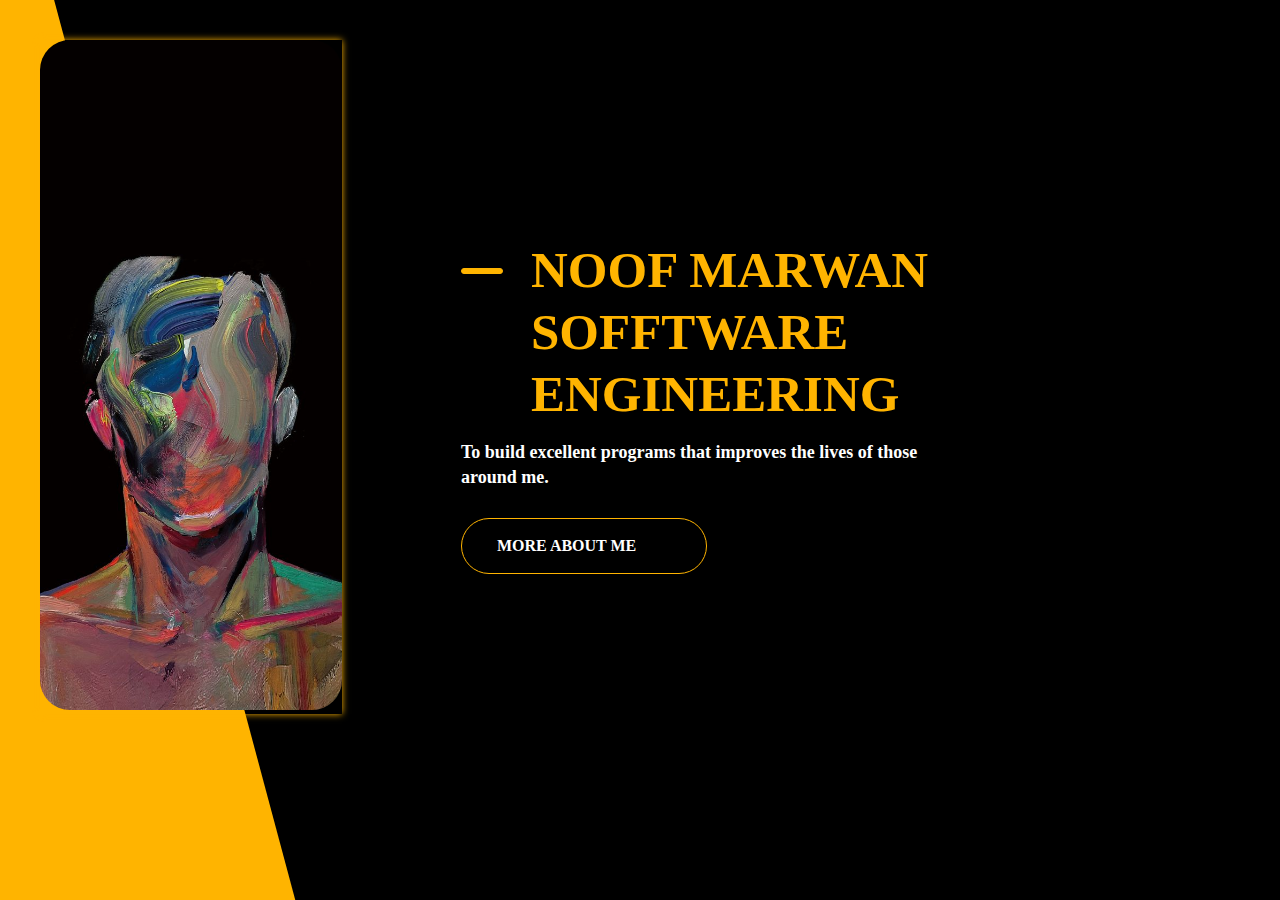
<file: projectt/index.html>
<!DOCTYPE html>
<html lang="en">
<head>
    <meta charset="UTF-8">
    <meta http-equiv="X-UA-Compatible" content="IE=edge">
    <meta name="viewport" content="width=device-width, initial-scale=1.0">
    <title>CV</title>
    <link rel="stylesheet" href="style.css">
</head>
<body> 
    <div class="container">
        <div class="cv">
            <h1>NOOF MARWAN <span>SOFFTWARE ENGINEERING</span></h1>
            <p>To build excellent programs that  improves the lives of those around me.</p>
            <a href="cvs.html" class="btn">more about me</a>  
        </div>
            <div class="cv2">
                <img src="photo/1ff24d7ebbae1a4eef4a76861f979994 (1).jpg" alt="">
            </div>
    <div class="cv3"></div>
    </div>
</body>
</html>
</file>
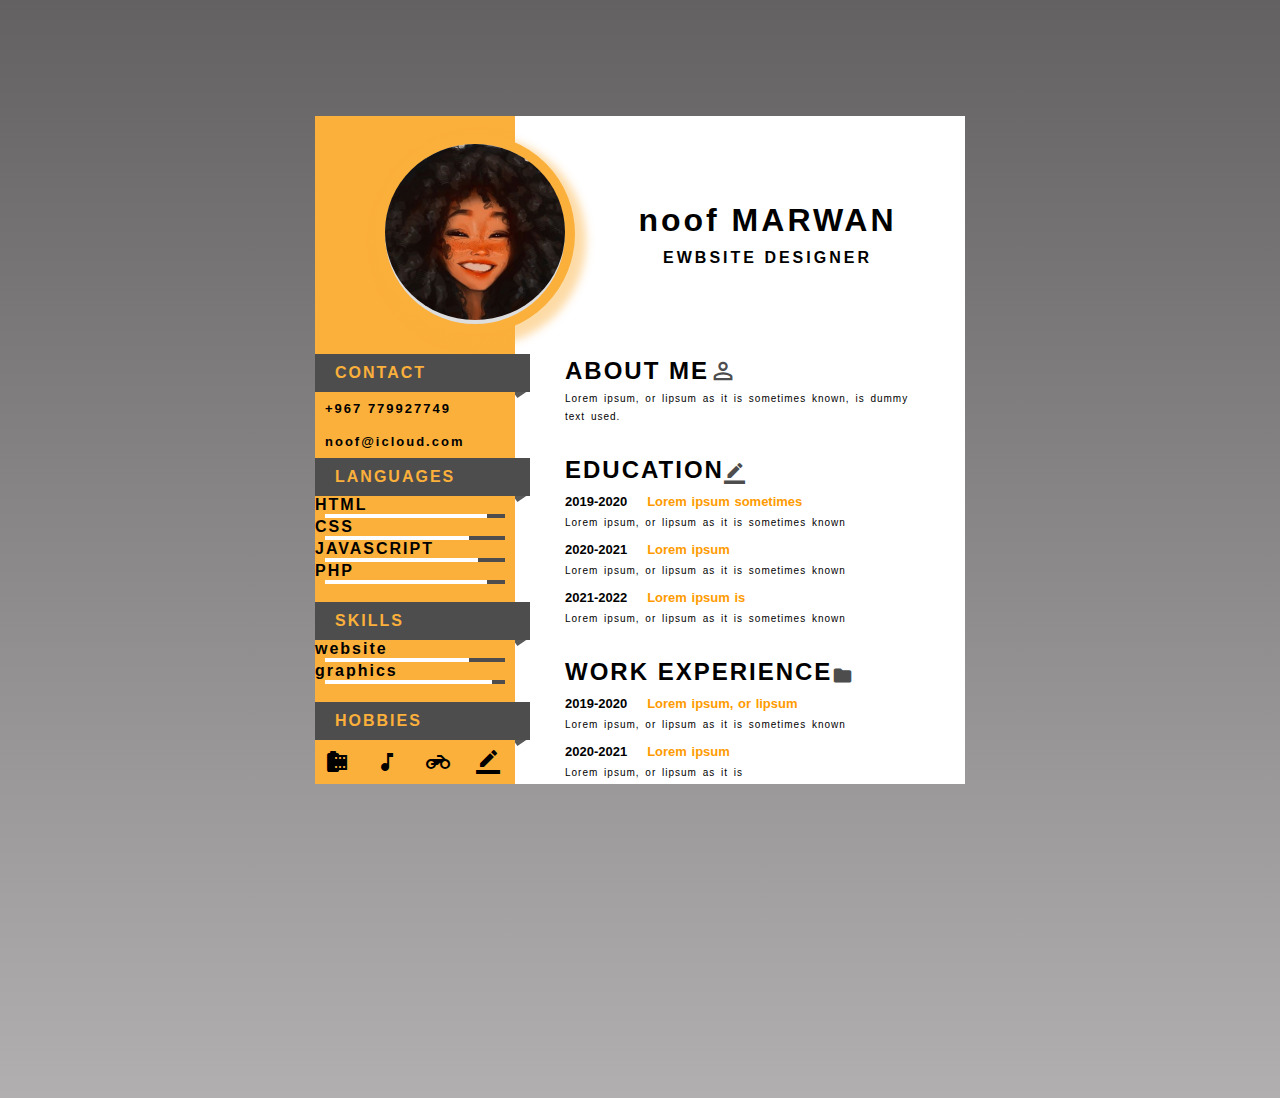
<file: projectt/cvs.html>
<!DOCTYPE html>
<html lang="en">
<head>
    <meta charset="UTF-8">
    <meta http-equiv="X-UA-Compatible" content="IE=edge">
    <meta name="viewport" content="width=device-width, initial-scale=1.0">
    <title>CV</title>
    <link rel="stylesheet" href="styles.css">
    <link href="https://fonts.googleapis.com/icon?family=Material+Icons" rel="stylesheet">

</head>
<body>
    <div class="main">
        <div class="left">
            <br>
            <div class="profile-img"><img src="photo/fofo.jpg"></div>
            <div class="box-1">
                <div class="heading">
                    <P>CONTACT</P>
                </div>
                
                <P class="p1"><i class="material-icons1"></i>+967 779927749</P>
                <P class="p1"><i class="material-icons1"></i>noof@icloud.com</P>
            </div>

            <div class="box-1">
                <div class="heading">
                    <p>LANGUAGES</p>
                </div>
                <P class="P1">HTML
                    <div class="skill-container">
                        <div class="skill html"></div>
                    </div>
                </P>

                <P class="P1">CSS
                    <div class="skill-container">
                        <div class="skill css"></div>
                    </div>
                </P>

                <P class="P1">JAVASCRIPT
                    <div class="skill-container">
                        <div class="skill javascrtpt"></div>
                    </div>
                </P>

                <P class="P1">PHP
                    <div class="skill-container">
                        <div class="skill php"></div>
                    </div>
                </P>



            </div>
            <br>

            <div class="box-1">
                <div class="heading">
                    <p>SKILLS</p>
                </div>
                <P class="P1">website 
                    <div class="skill-container">
                        <div class="skill website"></div>
                    </div>
                </P>

                <P class="P1">graphics 
                    <div class="skill-container">
                        <div class="skill graphics"></div>
                    </div>
                </P>

            </div>
            <br>


            <div class="box-1">
                <div class="heading">
                    <p>HOBBIES</p>
                </div>
                <div class="h-div">
                    <i class="material-icons icons2">camera_roll</i>
                    <i class="material-icons icons2">music_note</i>
                    <i class="material-icons icons2">motorcycle</i>
                    <i class="material-icons icons2">border_color</i>
                </div>








            </div>


                

        </div>
    <div class="right">
            <div class="name-div">
                <h1>noof MARWAN</h1>
                <p>EWBSITE DESIGNER</p>
            </div>

        <div class="box-2">
            <h2>ABOUT ME<i class="material-icons icons3"style="font-size: 28px!important;">perm_identity</i></h2>
            <p class="p2">
                Lorem ipsum, or lipsum as it is sometimes known, is dummy text used.
                
                </p>
                </div>



                <div class="box-2">
                    <h2>EDUCATION<i class="material-icons icons3">border_color</i></h2>
                    <p class="p3">2019-2020<span>Lorem ipsum sometimes </span></p>
                    <p class="p2">
                        Lorem ipsum, or lipsum as it is sometimes known
                        </p>

                        <p class="p3">2020-2021<span>Lorem ipsum</span></p>
                    <p class="p2">
                        Lorem ipsum, or lipsum as it is sometimes known
                        </p>

                        <p class="p3">2021-2022<span>Lorem ipsum is</span></p>
                    <p class="p2">
                        Lorem ipsum, or lipsum as it is sometimes known
                        </p>
                        </div>


                        <div class="box-2">
                            <h2>WORK EXPERIENCE<i class="material-icons icons3">folder</i></h2>
                            <p class="p3">2019-2020<span>Lorem ipsum, or lipsum </span></p>
                            <p class="p2">
                                Lorem ipsum, or lipsum as it is sometimes known
                                </p>
        
                                <p class="p3">2020-2021<span>Lorem ipsum</span></p>
                            <p class="p2">
                                Lorem ipsum, or lipsum as it is 
                                </p>
                                </div>

    </div>
    </div>
    
</body>
</html>
</file>
<file: projectt/style.css>
body{
    background-color: black;
}

.cv{
    position: absolute;
    margin: 111px;
    top: -90px;
    left: 150px;
    padding: 200px;
}

.cv2{
    position: absolute;
    background-position: top;
    height: calc(100vh-80px);
    z-index: 11;
    left: 40px;
    top: 40px;
    box-shadow: 0 0 7px #ffb400;
}

.cv2 img{
    background-size: cover;
    max-width: 500px;
    height: 670px;
    border-radius: 30px 30px 30px 30px;
}

p{
    margin: 15px 0 28px;
    font-size: 16px;
    line-height: 25px;
    color: #fff;
    font-size: 18px;
    font-weight: bold;
}

h1{
    font-size: 51px;
    line-height: 62px;
    font-weight: 700;
    margin: 18px 0 10px;
    position: relative;
    padding-left: 70px;
    color: #ffb400;
    text-transform: uppercase;
}

h1:before{
    content: "";
    position: absolute;
    left: 0;
    top: 29px;
    height: 4px;
    width: 40px;
    border-radius: 10px;
    border: 1px solid #ffb400;
    background-color: #ffb400;
}

.btn{
    border: 1px solid #ffb400;
    font-size: 16px;
    color: #fff;
    transition: all .25s ease-in-out;
    text-transform: uppercase;
    padding: 16px 70px 16px 35px;
    font-weight: 600;
    text-decoration: none;
    display: inline-block;
    line-height: 1.4;
    border-radius: 35px;
}

.btn:hover{
    background-color: #ffb400;
}

span{
    clear: #fff;
    display: inline-block;
}

.cv3{
    position: fixed;
    height: 200%;
    width: 100%;
    transform: rotate(-15deg);
    left: -90%;
    top: -60%;
    background-color: #ffb400;
}
</file>
<file: projectt/styles.css>
body{
    background-image: linear-gradient(#636162, #b1afaf);
    height: 122vh;
    font-weight: bold;
    letter-spacing: 2px;
}

*{
    margin: 0px; 
    padding: 0px;
    font-family: 'Montserrat', sans-serif;
}

.main{
    background-color: white;
    height: auto;
    width: 650px;
    position: absolute;
    transform: translate(-50%, -50%);
    left: 50%;
    top: 50%;
}

.left{
    background-color: #fbb03b;
    width: 200px;
    height: 100%;
    float: left;
}

.right{
    width: 450px;
    float: left;
}

.profile-img{
    height: 180px;
    width: 180px;
    background-color: #ddd;
    border-radius: 50%;
    margin-bottom: 20px;
    margin-left: 60px;
    border: 10px solid #fbb03b;
    box-shadow: 6px 7px 9px 5px #fbb03b73;
    
}

.profile-img img{
    width: 100%;
    border-radius: 50%;
}


.box-1{
    position: relative;
}
.heading{
    background-color: #4d4d4d;
    padding: 10px;
    color: #fbb03b;
    text-align: left;
    padding-left: 20px;
    margin-right: -15px;
}

.heading::after{
    content: '';
    position: absolute;
    width: 21px;
    height: 12px;
    background-color: #5a5959;
    left: 191px;
    top: 26px;
    transform: rotate(56deg);
    z-index: -1;
}

.p1{
    padding: 9px 10px;
    font-size: 13px;
}

.icons1{
    font-size: 16px!important;
    padding-right: 10px!important;
    vertical-align: sub;
}

.skill-container{
    width: 90%;
    background-color: #4d4d4d;
    margin: 0px 10px;
}

.skill{
    text-align: right;
    padding-top: 2px;
    padding-bottom: 2px;
    color: white;
}

.html{
    width: 90%;
    background-color: white;
}

.css{
    width: 80%;
    background-color: white;
}

.javascrtpt{
    width: 85%;
    background-color: white;
}

.php{
    width: 90%;
    background-color: white;
}

.website{
    width: 80%;
    background-color: white;
}

.graphics{
    width: 93%;
    background-color: white;
}

.icons2{
    padding: 10px 10px;
}

.name-div{
    padding: 86px 0px 60px 55px;
    text-align: center;
    letter-spacing: 3px;
}
.name-div h1{
    margin-bottom: 10px;
}
.box-2{
    padding: 0px 50px;
    margin-top: 30px;
}

.p2{
    font-size: 10px;
    font-weight: 300;
    letter-spacing: 1px;
    word-spacing: 2px;
    line-height: 18px;
    margin-top: 5px;
}

.h2{
    font-size: 16px;
    margin-bottom: 15px;
}

.icons3{
    vertical-align: bottom;
    font-size: 21px!important;
    color: #4d4d4d;
}

.p3{
    font-size: 13px;
    word-spacing: 1px;
    letter-spacing: 0px;
    margin-top: 10px;
}

.p3 span{
    color: #ff9b00;
    padding-left: 20px;
}
</file>
